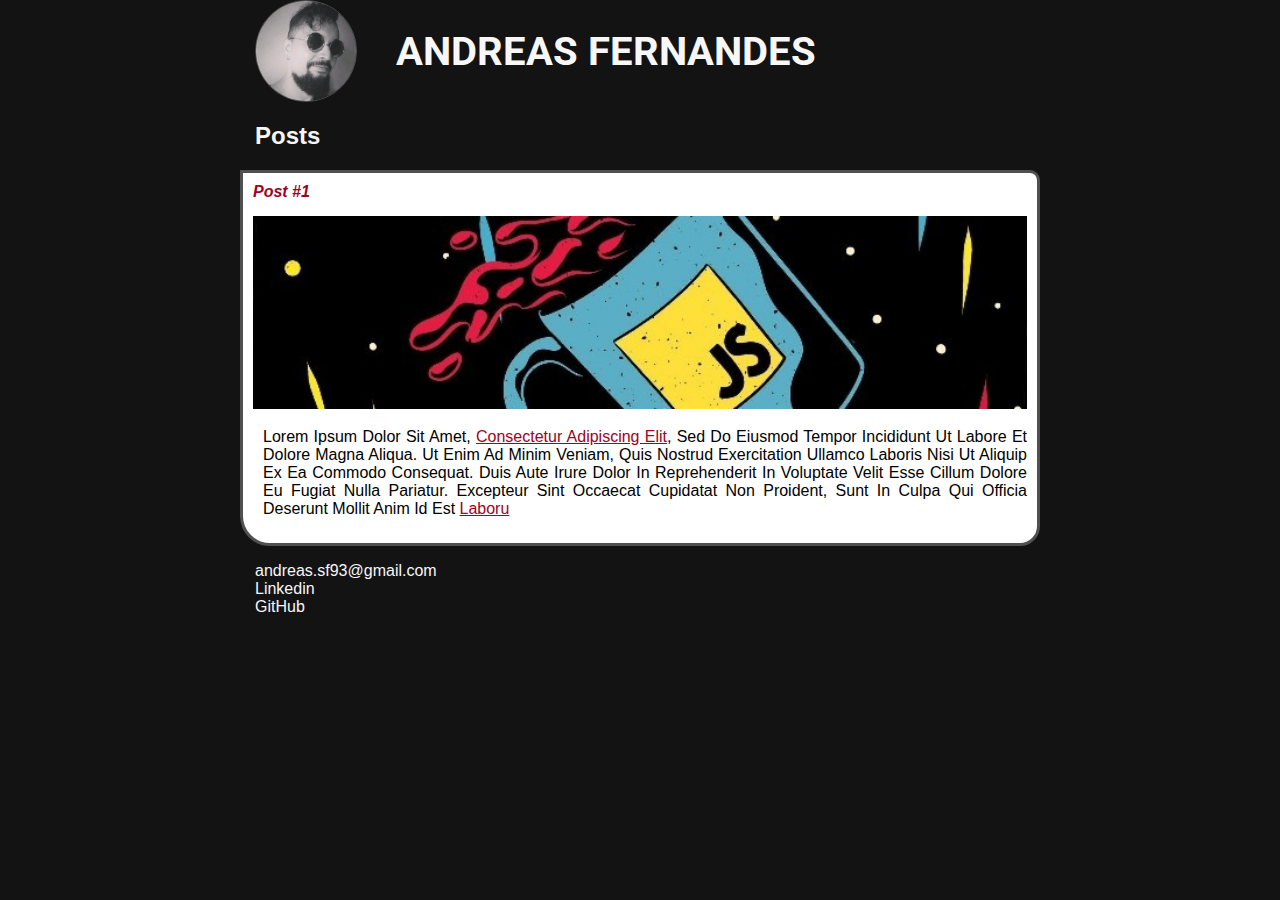
<file: html_css/aula 1/index.html>
<!DOCTYPE html>
<html lang="pt-BR">
<head>
    <meta charset="UTF-8">
    <meta http-equiv="X-UA-Compatible" content="IE=edge">
    <meta name="viewport" content="width=device-width, initial-scale=1.0">
    <title>Andreas Fernandes</title>
    <link rel="stylesheet" href="style.css">
    <link rel="preconnect" href="https://fonts.googleapis.com">
    <link rel="preconnect" href="https://fonts.gstatic.com" crossorigin>
    <link href="https://fonts.googleapis.com/css2?family=Roboto:ital,wght@1,700&family=Source+Serif+Pro:ital,wght@1,900&display=swap" rel="stylesheet">
</head>
<body>
    <header class="title-container"> 
        <img src="avatar.jpeg" width="100"  height="100" alt="foto do meu perfil" class="foto">
        <h1 id="title">Andreas Fernandes</h1>
    </header>
    <section>
        <header>
            <h2 class="subtitle">Posts</h2>
        </header>
        <article class="post">
            <header>
                <h3 class="post-title">Post #1</h3>
                <img src="post_img.jpeg" alt="Img do JS" class="post-img">
            </header>
            <p class="post-content">Lorem ipsum dolor sit amet, <a target="_blank" href="https://www.linkedin.com/in/andreas-fernandes-17bb97190/">consectetur adipiscing elit</a>, sed do eiusmod tempor incididunt ut labore et dolore magna aliqua. Ut enim ad minim veniam, quis nostrud exercitation ullamco laboris nisi ut aliquip ex ea commodo consequat. Duis aute irure dolor in reprehenderit in voluptate velit esse cillum dolore eu fugiat nulla pariatur. Excepteur sint occaecat cupidatat non proident, sunt in culpa qui officia deserunt mollit anim id est <a href="mailto:andreas.sf93@gmail.com">laboru</a></p>
        </article>
    </section>
    <footer>
        <ul class="contacts-list">
            <li>
                <a href="mailto:andreas.sf93@gmail.com" target="_blank">andreas.sf93@gmail.com</a>
            </li>
            <li>
                <a href="https://www.linkedin.com/in/andreas-fernandes-17bb97190/" target="_blank">Linkedin</a>
            </li>
            <li>
                <a href="https://github.com/andreasfernandes93" target="_blank">GitHub</a>
            </li>
        </ul>
    </footer>
</body>
</html>
</file>
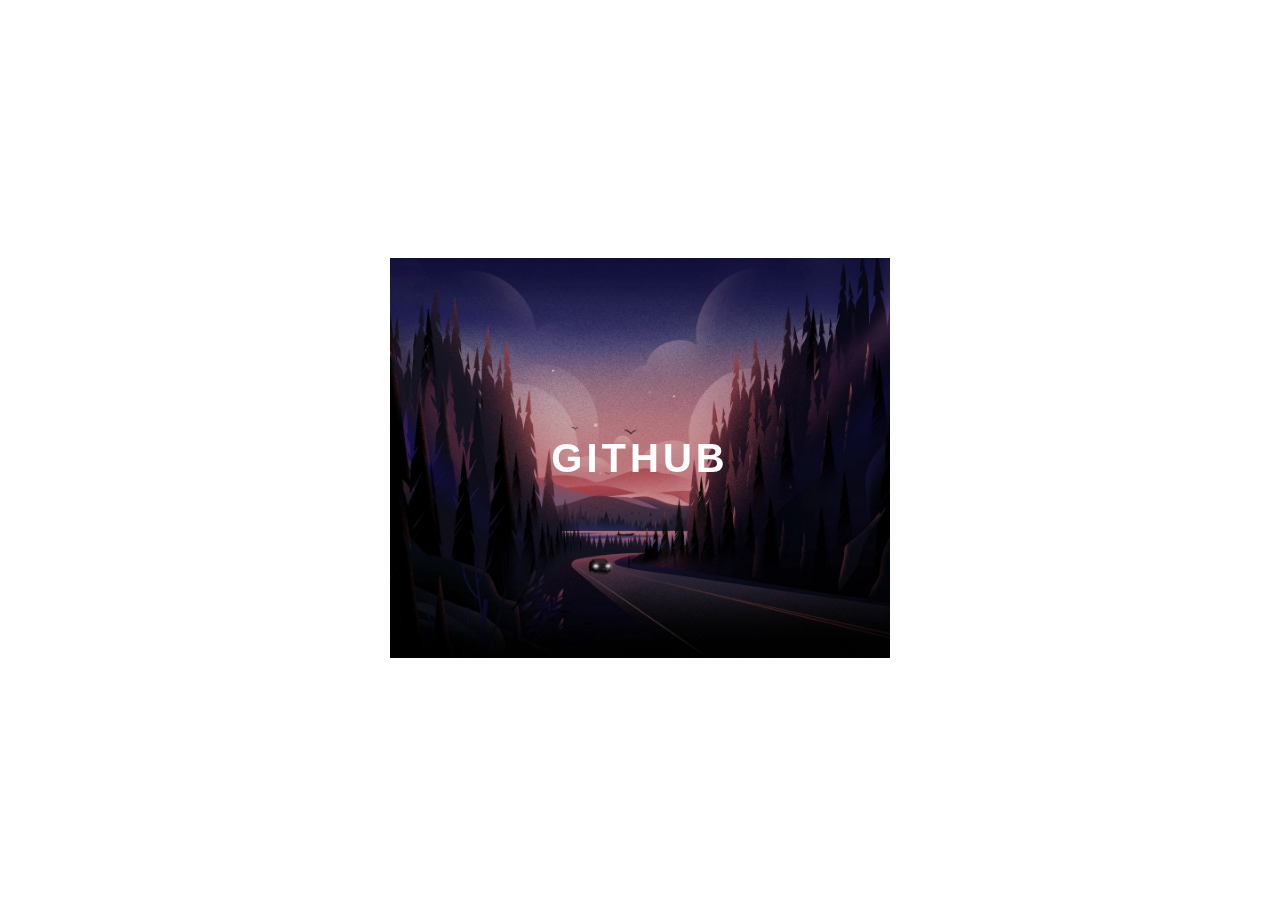
<file: html_css/aula 2/index.html>
<!DOCTYPE html>
<html lang="en">
<head>
    <meta charset="UTF-8">
    <meta http-equiv="X-UA-Compatible" content="IE=edge">
    <meta name="viewport" content="width=device-width, initial-scale=1.0">
    <title>Document</title>
    <link rel="stylesheet" href="style.css"
</head>
<body>
    <div class="container">
        <div class="card">
            <div class="card-wrapper">
                <h2>GitHub</h2>
                <p>Veja meus Projetos!</p>
            </div>
        </div>

    </div>
</body>
</html>
</file>
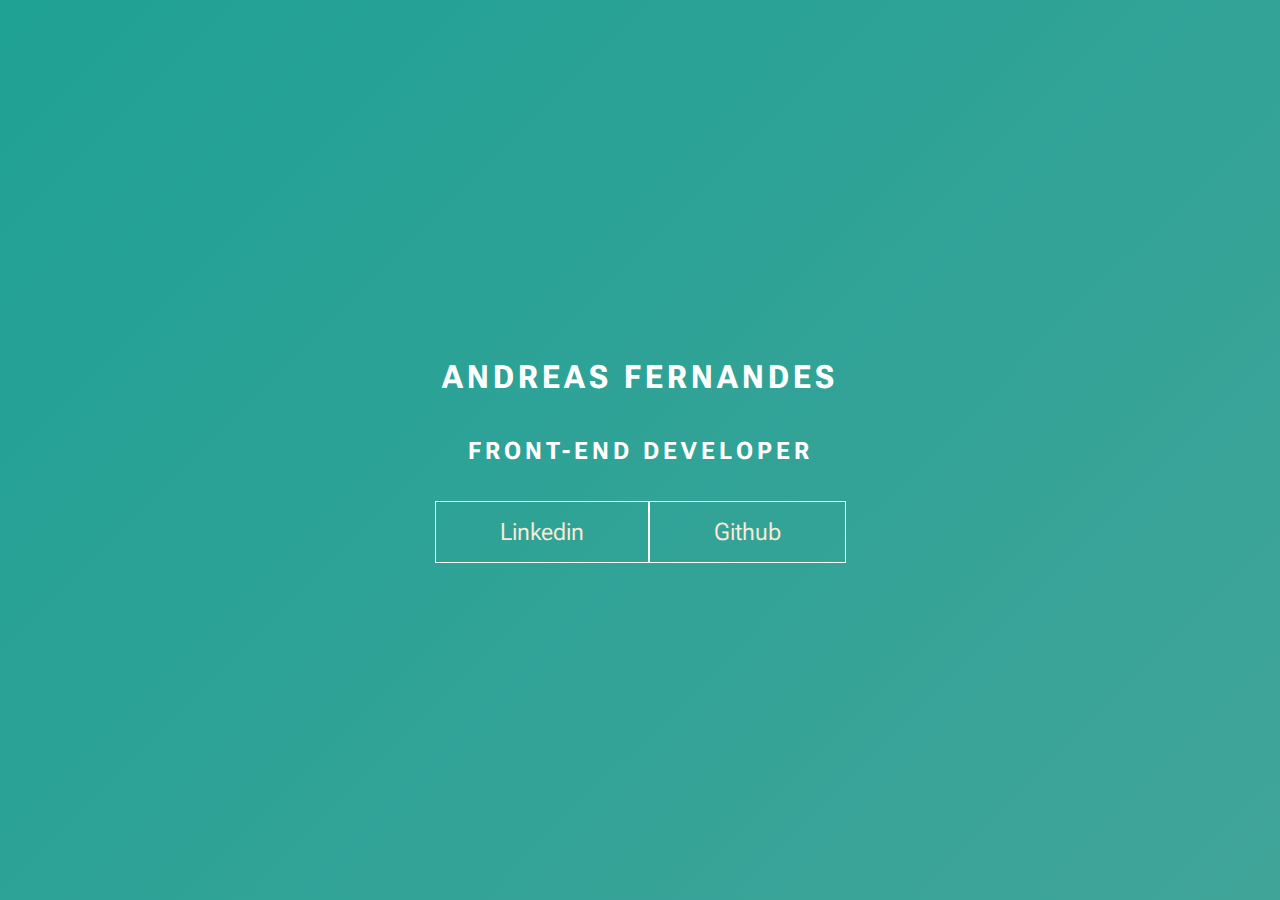
<file: html_css/aula 4/index.html>
<!DOCTYPE html>
<html lang="en">
<head>
    <meta charset="UTF-8">
    <meta http-equiv="X-UA-Compatible" content="IE=edge">
    <meta name="viewport" content="width=device-width, initial-scale=1.0">
    <title>KeyFrames</title>
    <link rel="stylesheet" href="style.css">
</head>
<body>
    <main class="wrapper">
        <h1>Andreas Fernandes</h1>
        <h2>Front-end Developer</h2>
        <div class="social-media">
            <a href="#">Linkedin</a>
            <a href="#">Github</a>
        </div>
    </main>
</body>
</html>
</file>
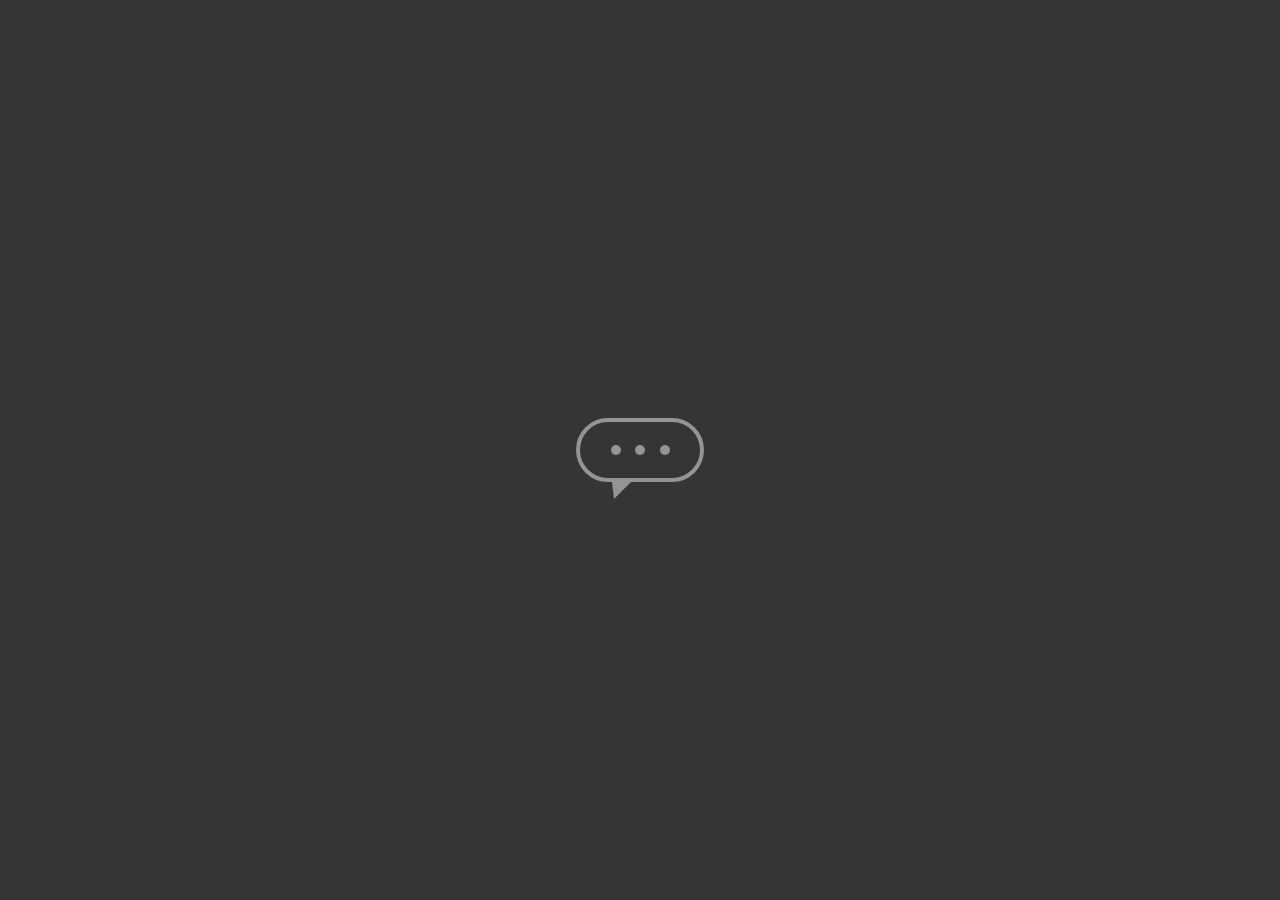
<file: html_css/aula 5/index.html>
<!DOCTYPE html>
<html lang="en">
<head>
    <meta charset="UTF-8">
    <meta http-equiv="X-UA-Compatible" content="IE=edge">
    <meta name="viewport" content="width=device-width, initial-scale=1.0">
    <title>Document</title>
    <link rel="stylesheet" href="style.css"
</head>
<body>
    <main class="container">
        <div class="chatbot">
            <div class="chatbot_load"></div>
            <div class="chatbot_load"></div>
            <div class="chatbot_load"></div>
        </div>
    </main>
</body>
</html>
</file>
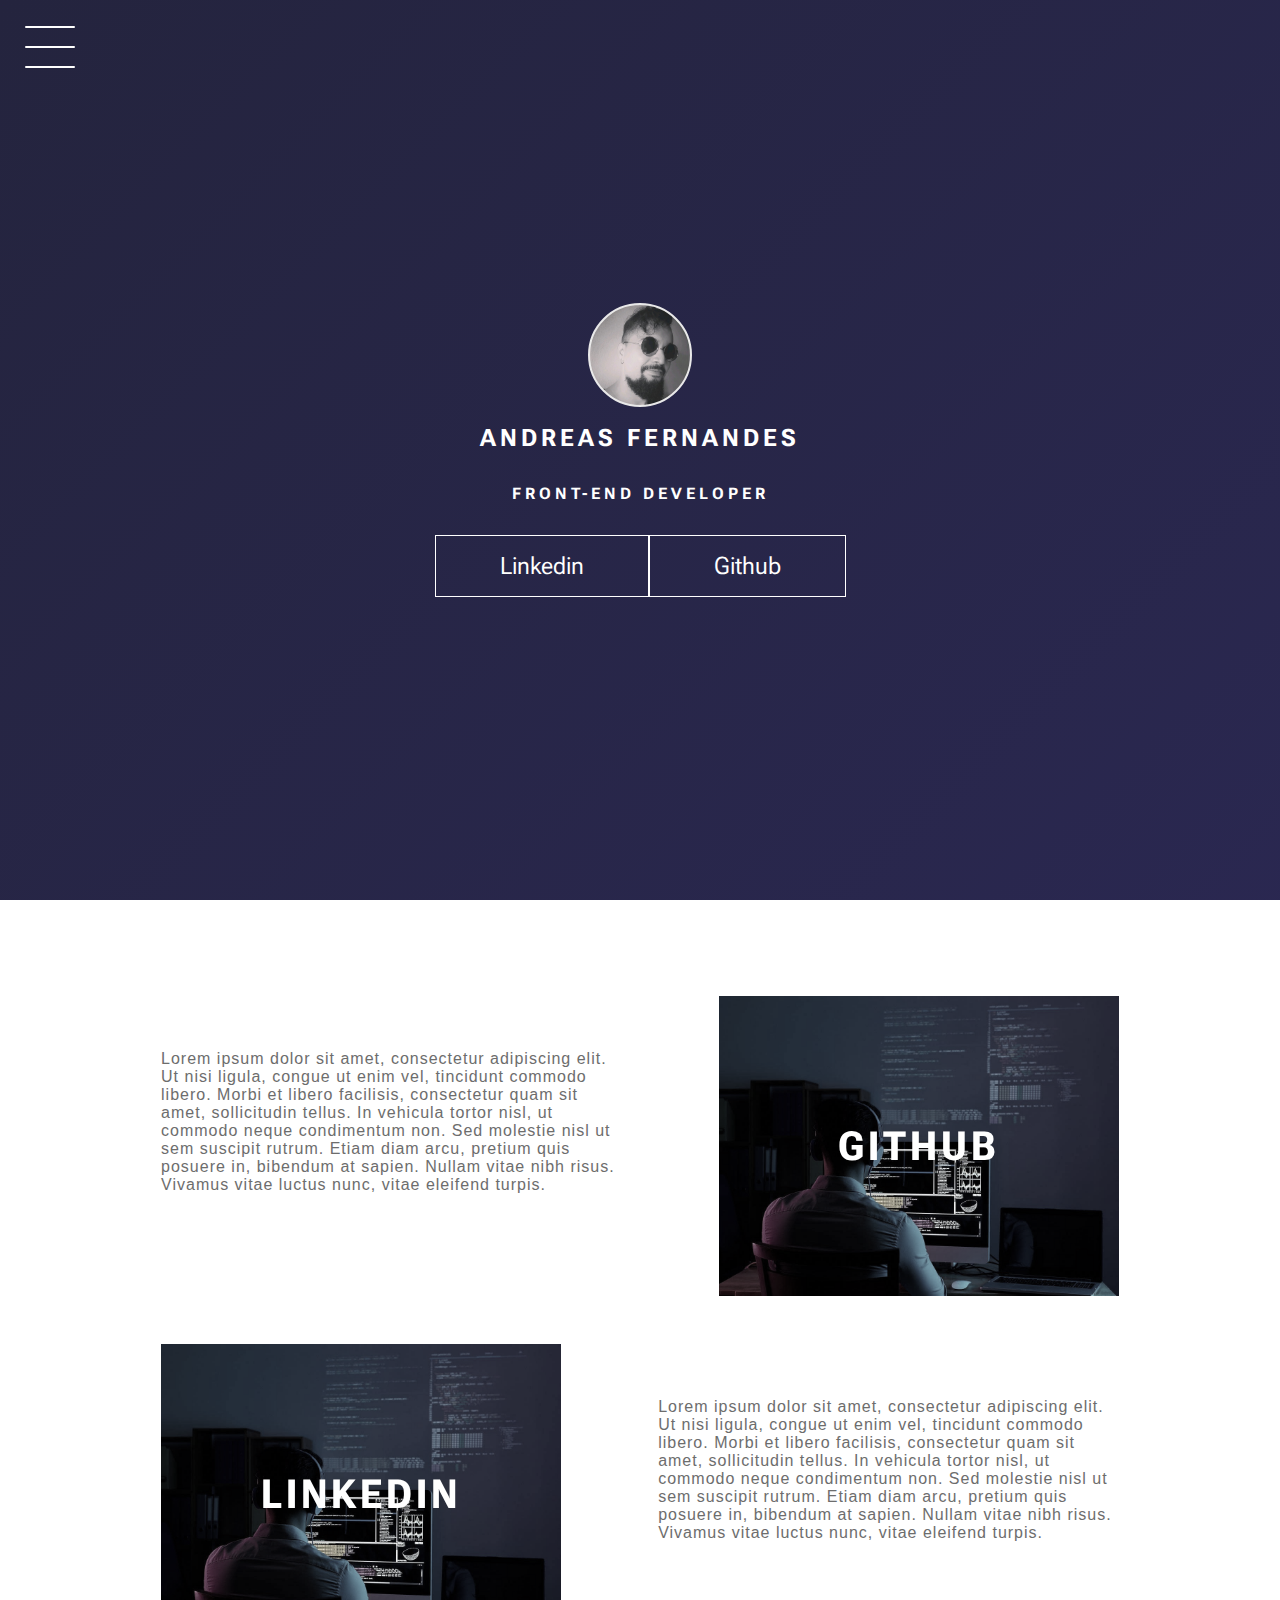
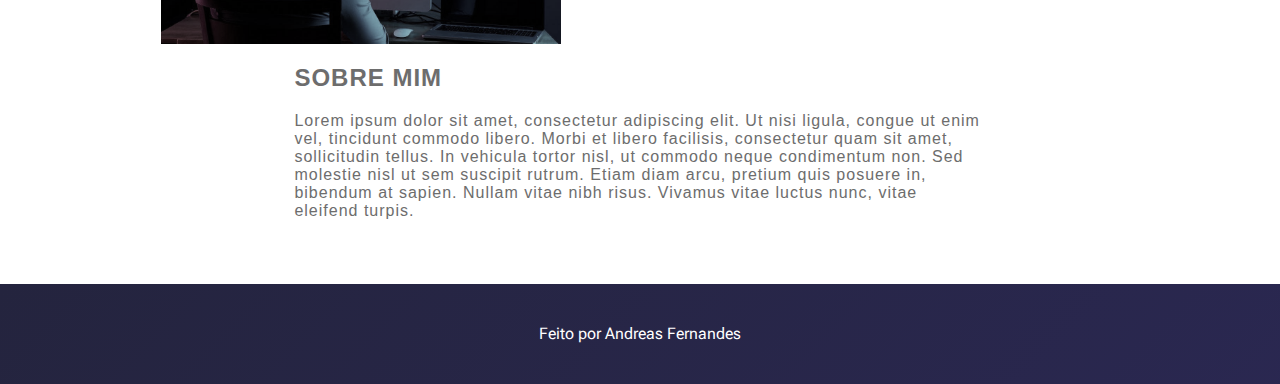
<file: html_css/projeto final/index.html>
<!DOCTYPE html>
<html lang="en">
<head>
    <meta charset="UTF-8">
    <meta http-equiv="X-UA-Compatible" content="IE=edge">
    <meta name="viewport" content="width=device-width, initial-scale=1.0">
    <title>Portifolio Andreas Fernandes</title>
    <link rel="stylesheet" href="style.css"
</head>
<body>
    <header class="header_container">
        <div class="foto"></div>
        <div class="header">
        <div class="checkbox-container">
            <div class="checkbox-wrapper">
                <input type="checkbox" id="toggle">
                <label class="checkbox" for="toggle">
                    <div class="trace"></div>
                    <div class="trace"></div>
                    <div class="trace"></div>
                </label>
                <div class="menu"></div>
                <nav class="menu-itens">
                    <ul>
                        <li>
                            <a href="#">Home</a>
                        </li>
                        <li>
                            <a href="#">Sobre</a>
                        </li>
                        <li>
                            <a href="#">Projetos</a>
                        </li>
                    </ul>
                </nav>
            </div>
        </div>
        </div>
        <h1>Andreas Fernandes</h1>
        <h3>Front-end Developer</h3>
        <div class="social-media">
            <a href="#">Linkedin</a>
            <a href="">Github</a>
        </div>

    </header>

    <main class="container">
        <div class="card-container">
            <div class="card-text">Lorem ipsum dolor sit amet, consectetur adipiscing elit. Ut nisi ligula, congue ut enim vel, tincidunt commodo libero. Morbi et libero facilisis, consectetur quam sit amet, sollicitudin tellus. In vehicula tortor nisl, ut commodo neque condimentum non. Sed molestie nisl ut sem suscipit rutrum. Etiam diam arcu, pretium quis posuere in, bibendum at sapien. Nullam vitae nibh risus. Vivamus vitae luctus nunc, vitae eleifend turpis. 
            </div>
            <div class="card">
                <div class="card-wrapper">
                    <h2>Github</h2>
                    <p>Veja meus Projetos</p>
                </div>
            </div>
        </div>
    
        <div class="card-container">
                <div class="card">
                <div class="card-wrapper">
                    <h2>Linkedin</h2>
                    <p>Acompanhe minha carreira</p>
                </div>
            </div>
            <div class="card-text">Lorem ipsum dolor sit amet, consectetur adipiscing elit. Ut nisi ligula, congue ut enim vel, tincidunt commodo libero. Morbi et libero facilisis, consectetur quam sit amet, sollicitudin tellus. In vehicula tortor nisl, ut commodo neque condimentum non. Sed molestie nisl ut sem suscipit rutrum. Etiam diam arcu, pretium quis posuere in, bibendum at sapien. Nullam vitae nibh risus. Vivamus vitae luctus nunc, vitae eleifend turpis. 
            </div>
        </div>

        <div class="card-container">
            <div id="sobre">
                <h2>SOBRE MIM</h2>
                <p>Lorem ipsum dolor sit amet, consectetur adipiscing elit. Ut nisi ligula, congue ut enim vel, tincidunt commodo libero. Morbi et libero facilisis, consectetur quam sit amet, sollicitudin tellus. In vehicula tortor nisl, ut commodo neque condimentum non. Sed molestie nisl ut sem suscipit rutrum. Etiam diam arcu, pretium quis posuere in, bibendum at sapien. Nullam vitae nibh risus. Vivamus vitae luctus nunc, vitae eleifend turpis.</p> 
            </div>
        </div>
            
    </main>
    <footer class="footer">Feito por Andreas Fernandes</footer>
</body>
</html>
</file>
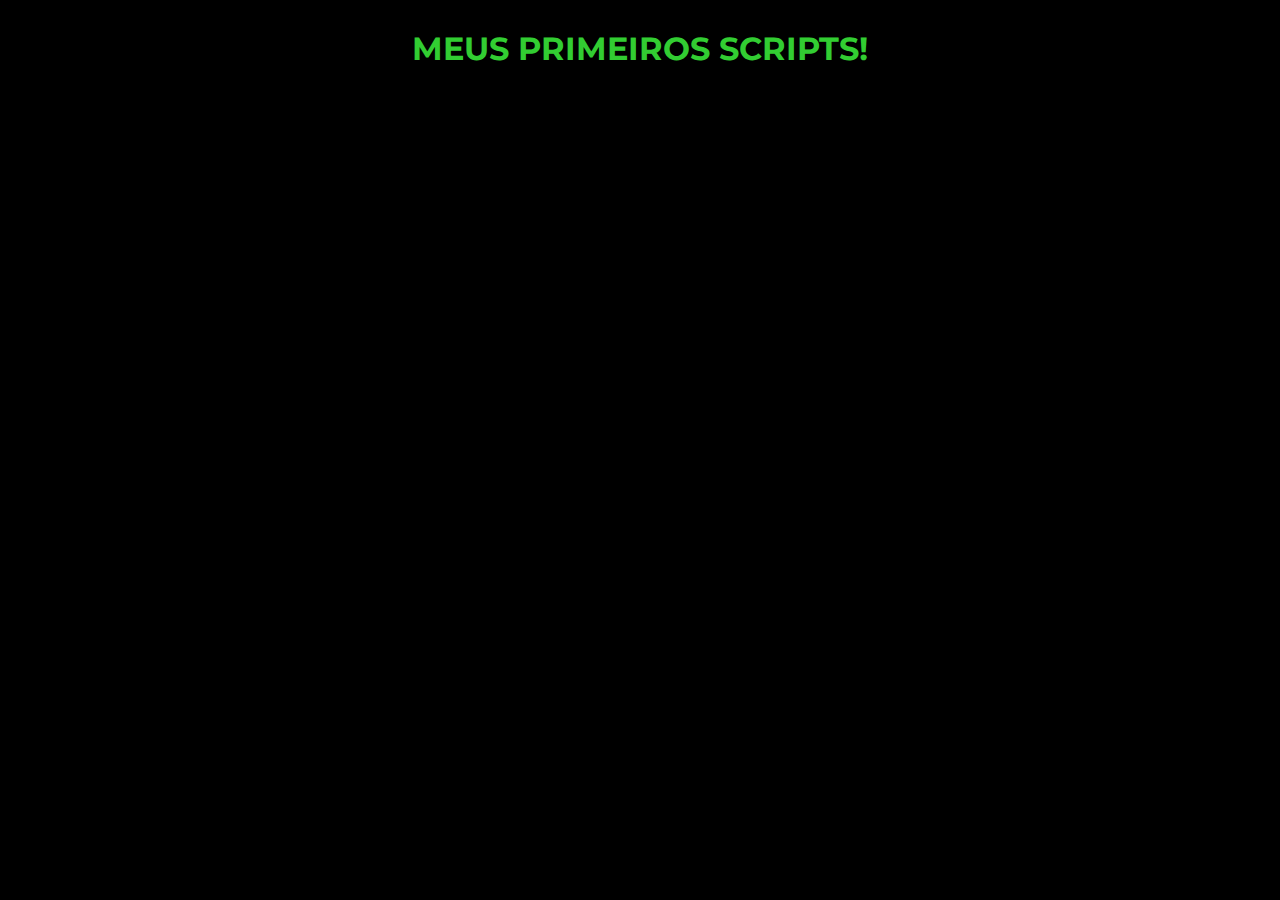
<file: js/Introdução a js/aula 01/index.html>
<!DOCTYPE html>
<html lang="pt-BR">
<head>
    <meta charset="UTF-8">
    <meta http-equiv="X-UA-Compatible" content="IE=edge">
    <meta name="viewport" content="width=device-width, initial-scale=1.0">
    <title>Aula 1 - Primeiro Script</title>
    <link rel="stylesheet" href="./assets/styles.css"/>
</head>
<body>
    <h1>Meus primeiros Scripts!</h1>
    
    <script src="./assets/script.js"></script>
</body>
</html>
</file>
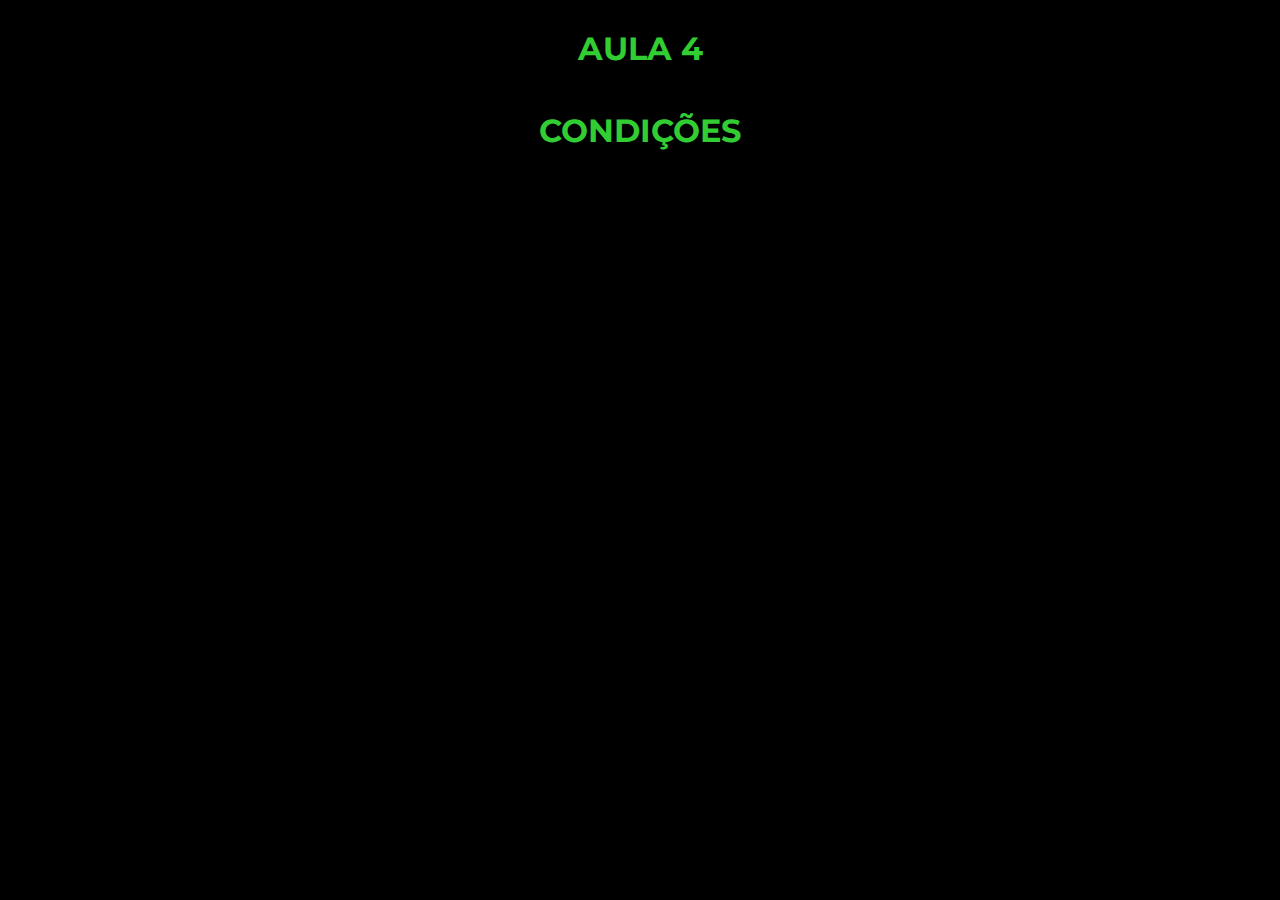
<file: js/Introdução a js/aula04/index.htm>
<!DOCTYPE html>
<html lang="en">
<head>
    <meta charset="UTF-8">
    <meta http-equiv="X-UA-Compatible" content="IE=edge">
    <meta name="viewport" content="width=device-width, initial-scale=1.0">
    <title>Aula 4 - Condições </title>
    <link rel="stylesheet" href="style.css"/>
</head>
<body>
    <h1>Aula 4</h1>
    <h1>Condições</h1>
    
    <script src="script.js"></script>
</body>
</html>
</file>
<file: js/Introdução a js/aula05/index.htm>
<!DOCTYPE html>
<html lang="en">
<head>
    <meta charset="UTF-8">
    <meta http-equiv="X-UA-Compatible" content="IE=edge">
    <meta name="viewport" content="width=device-width, initial-scale=1.0">
    <title>Aula 5 - Funções </title>
    <link rel="stylesheet" href="style.css"/>
</head>
<body>
    <h1>Aula 5</h1>
    <h2>Funções</h2>
    
    <script src="script.js"></script>
</body>
</html>
</file>
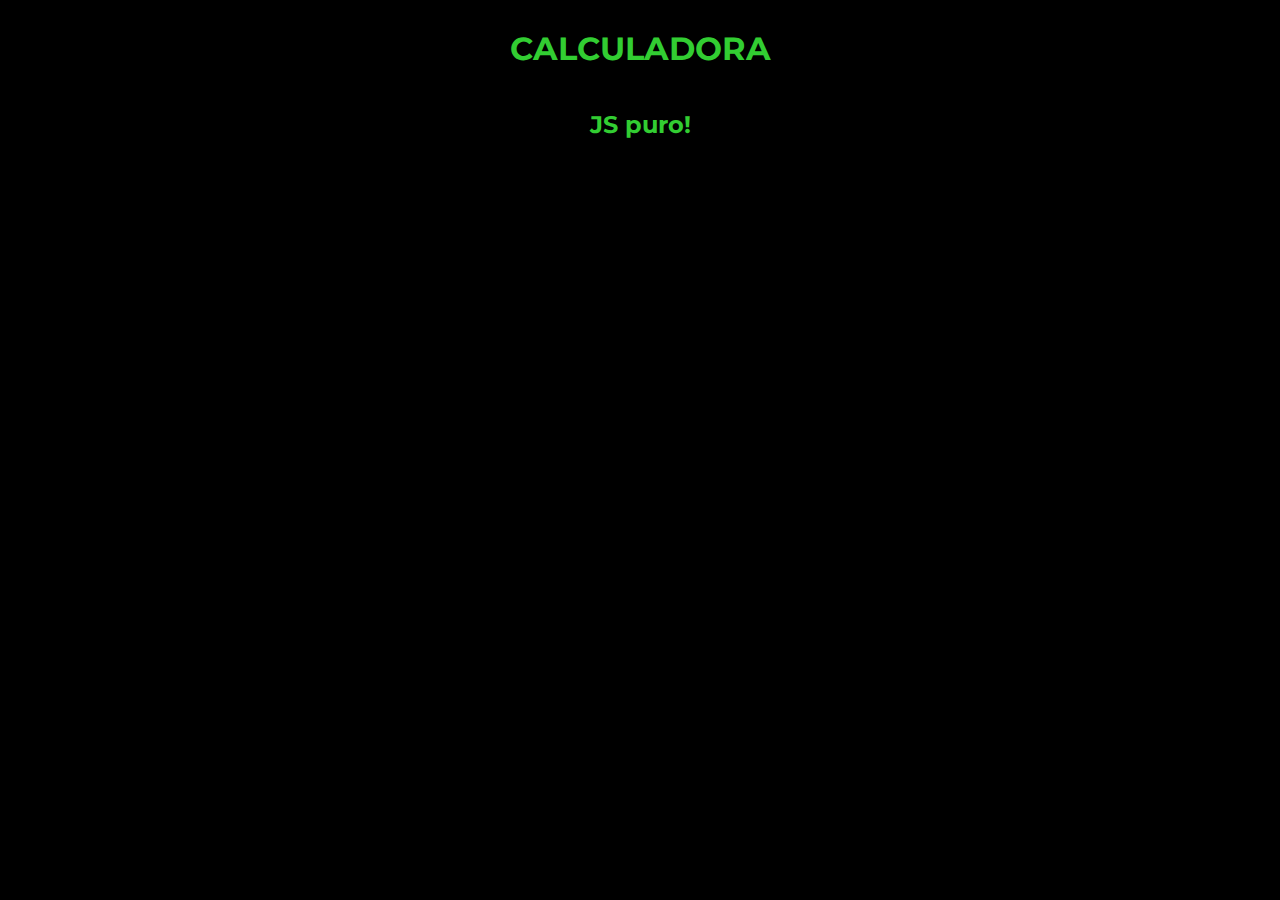
<file: js/Introdução a js/calculadora/index.htm>
<!DOCTYPE html>
<html lang="en">
<head>
    <meta charset="UTF-8">
    <meta http-equiv="X-UA-Compatible" content="IE=edge">
    <meta name="viewport" content="width=device-width, initial-scale=1.0">
    <title>Calculadora </title>
    <link rel="stylesheet" href="style.css"/>
</head>
<body>
    <h1>Calculadora</h1>
    <h2>JS puro!</h2>
    
    <script src="script.js"></script>
</body>
</html>
</file>
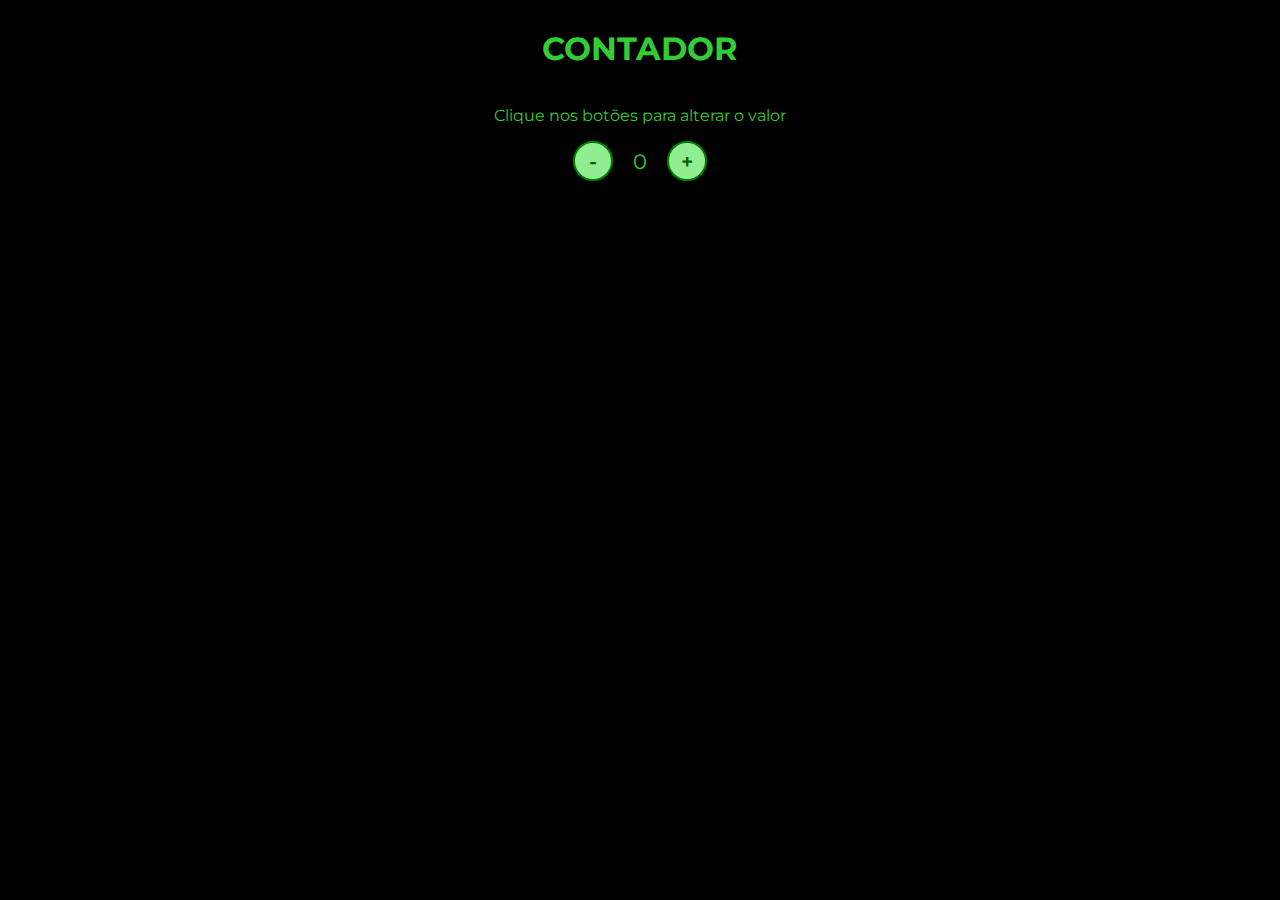
<file: js/Introdução a js/contador/index.html>
<!DOCTYPE html>
<html lang="pt-BR">
<head>
    <meta charset="UTF-8">
    <meta http-equiv="X-UA-Compatible" content="IE=edge">
    <meta name="viewport" content="width=device-width, initial-scale=1.0">
    <title>Contador</title>
    <link rel="stylesheet" href="./assets/css/styles.css"/>
    
</head>
<body>
    <h1>Contador</h1>
    <p>Clique nos botões para alterar o valor</p>
    <div id="counter">
        <button id="subtrair">-</button>
        <span id="numeroAtual">0</span>
        <button id="somar">+</button>
    </div>

    <script src="./assets/js/script.js"></script>
</body>
</html>

<!-- <button name="subtrair" onclick="decrement()">-</button>
<span id="numeroAtual">0</span>
<button name="somar" onclick="increment()">+</button> -->
</file>
<file: html_css/aula 1/style.css>
body {
    background: #131314;
    font-family: Verdana, Geneva, Tahoma, sans-serif;
    max-width: 800px;
    margin: auto;
}

.title-container{
    display: flex;
    align-items: center;
    padding-left: 15px;
}

.foto{
    border:1px solid hsl(0, 0%, 31%);
    border-radius: 50%;
    }

#title, .subtitle, .post-title {
    color: #f7f7f7; 
}

#title {
    font-family: 'Roboto', sans-serif;
    font-size: 40px;
    text-transform: uppercase;
    padding-left: 5%;
    }

a {
    color: #a00123;
}

.subtitle {
    padding-left: 15px;
}

.post-title {
    color: #a00123;
    font-size: 16px;
    font-style: italic;
    margin: 0;
    margin-bottom: 15px;
}

.post{
    background: #fff;
    padding: 10px;
    border: 3px solid #505050;
    margin-bottom: 15px;
    border-radius: 0 10px 20px 30px;
}

.post-content {
    margin: 0;
    margin-bottom: 15px;
    text-transform: capitalize;
    text-align: justify;
    padding-left: 10px;
}

.post-img {
    margin-bottom: 15px;
    width: 100%;
}

.contacts-list {
    list-style-type: none;
    padding-left: 15px;
}

.contacts-list li a {
    color: #f7f7f7;
    text-decoration: none;
}
</file>
<file: html_css/aula 2/style.css>
body {
    font-family: sans-serif;
    color: #fff;
}

.container {
    width: 100%;
    height: 100vh;
    display: flex;
    justify-content: center;
    align-items: center;
}

.card {
    height: 400px;
    width: 500px;
    background-image: url('./landscape.webp');
    background-position: center;
    background-repeat: no-repeat;
    background-size: cover;
    display: flex;
    justify-content: center;
    align-items: center;
    filter: grayscale(0.5);
    color:#fff;
    cursor: pointer;
    transition: 0.3s;
}

.card-wrapper {
    text-align: center;
    display: flex;
    flex-direction: column;
    justify-content: center;
    align-items: center;
    position: relative;
}

.card-wrapper::before {
    content: '';
    position: absolute;
    height: 100px;
    width: 100px;
    display: block;
    border: 1px solid white;
    opacity: 0;
    transition: 0.3s;
}

.card-wrapper h2 {
    font-size: 40px;
    text-transform: uppercase;
    letter-spacing: 4px;
    margin: 0;
    transition: 0.3s;
}

.card-wrapper p {
    font-size: 0;
    visibility: hidden;
    opacity: 0;
    font-weight: bold;
    text-transform: uppercase;
    transition: 0.3s;
}

.card:hover {
    filter: unset;
}

.card:hover > .card-wrapper::before {
    height: 300px;
    width: 400px;
    opacity: 1;
}

.card:hover > .card-wrapper p {
    opacity: 1;
    visibility: visible;
    font-size: 14px;
}
</file>
<file: html_css/aula 4/style.css>
@import url('https://fonts.googleapis.com/css2?family=Roboto+Flex:opsz,wght@8..144,100&display=swap');

body {
    margin: 0;
    padding: 0;
    color:#ffff;
    font-family: 'Roboto Flex', sans-serif;
}

.wrapper {
    height: 100vh;
    width: 100vw;
    background: linear-gradient(-45deg, #081378,#085078, #4ca59b, #1fa194);
    background-size: 400% 400%;
    display: flex;
    flex-direction: column;
    justify-content: center;
    align-items: center;
    animation: backgroundTransition 8s ease-in-out infinite
}

h1 {
    text-transform: uppercase;
    letter-spacing: 4px;
}

h2 {
    text-transform: uppercase;
    letter-spacing: 4px;
}

.social-media {
    margin-top: 1rem;
    display: flex;
}

a {
    text-decoration: none;
    color:antiquewhite;
    font-size: 24px;
    padding: 1rem 4rem;
    border: 1px solid #ffff;
    min-width: 4rem;
    display: flex;
    justify-content: center;
    align-items: center;
    transition: .5s cubic-bezier(0.55, 0.025, 0.675, 0.97);
}

a:hover {
    color:#081378;
    background-color: #ffff;  
}

@keyframes backgroundTransition {
    0% {
        background-position: 0% 80%;
    }
    50% {
        background-position: 80% 100%;
    }
    100% {
        background-position: 0% 90%;
    }
}
</file>
<file: html_css/aula 5/style.css>
body {
    margin: 0;
    padding: 0;
    font-family: sans-serif;
}

.container {
    height: 100vh;
    width: 100vw;
    background-color: rgb(53, 53, 53);
    display: flex;
    justify-content: center;
    align-items: center;
}

.chatbot {
    height: 4rem;
    width: 8rem;
    border-radius: 36px;
    border: 4px solid #949494;
    padding: 0 1rem;
    box-sizing: border-box;
    display: flex;
    justify-content: space-evenly;
    align-items: center;
    position: relative;
    transform: translate(0);
    animation: chatTranslate 2s ease-in-out infinite;
}

.chatbot::before {
    content: "";
    width: 0;
    height: 0;
    position: absolute;
    bottom: -1.3rem;
    left: 2rem;
    border-left: 2px solid transparent;
    border-right: 17px solid transparent;
    border-top: 17px solid #949494;
}

.chatbot_load {
    height: 10px;
    width: 10px;
    border-radius: 50%;
    background-color: #949494;
    transform: scale(1);
}

.chatbot_load:nth-child(1) {
    animation: pulse 1.5s ease-in-out infinite;
}
.chatbot_load:nth-child(2) {
    animation: pulse 1.5s ease-in-out infinite;
    animation-delay: 0.2s;
}
.chatbot_load:nth-child(3) {
    animation: pulse 1.5s ease-in-out infinite;
    animation-delay: 0.4s;
}

@keyframes pulse {
    0% {
        transform: scale(1);
    }
    50% {
        transform: scale(1.5);
    }
    100% {
        transform: scale(1);
    }
}

@keyframes chatTranslate {
    0% {
        transform: translateY(0);
    }
    50% {
        transform: translateY(15px);
    }
    100% {
        transform: translateY(0);
    }   
}
</file>
<file: html_css/projeto final/style.css>
@import url('https://fonts.googleapis.com/css2?family=Roboto+Flex:opsz,wght@8..144,100&display=swap');

body {
    margin: 0;
    padding: 0;
    color:#ffff;
    font-family: 'Roboto Flex', sans-serif;
}

/* HEADER */

.foto {
    background-image: url(./avatar.jpeg);
    background-position: center;
    background-repeat: no-repeat;
    background-size: cover;
    position: relative;
    display: flex;
    justify-content: center;
    align-items: center;
    width:100px;  
    height:100px;
    border: 2px solid #e9e9e9;
    border-radius: 50%; 
}

.header_container {
    height: 100vh;
    width: 100vw;
    background: linear-gradient(-45deg,  #0f0c29, #302b63, #24243e);
    background-size: 400% 400%;
    display: flex;
    flex-direction: column;
    justify-content: center;
    align-items: center;
    position: relative;
    animation: FundoAnimado 8s ease-in-out infinite;
}

h1 {
    text-transform: uppercase;
    letter-spacing: 4px;
    font-size: 150%;
}

h3 {
    text-transform: uppercase;
    letter-spacing: 4px;
    font-size: 100%;
}

.social-media {
    margin-top: 1rem;
    display: flex;
}

.social-media a {
    text-decoration: none;
    color: #ffff;
    font-size: 24px;
    padding: 1rem 4rem;
    border: 1px solid #ffff;
    min-width: 4rem;
    display: flex;
    justify-content: center;
    align-items: center;
    transition: .5s cubic-bezier(0.55, 0.025,0.675, 0.97);
}

.social-media a:hover {
    color: #302b63;
    background-color: #ffff;
}

a {
    color: white;
}

li:hover {
    color: #fff;
    text-shadow:
    0 0 5px #fff,
    0 0 10px #fff,
    0 0 20px #fff,
    0 0 40px #0ff,
    0 0 80px #0ff,
    0 0 90px #0ff;
}

@keyframes FundoAnimado {
    0% {
        background-position: 0% 80%;
    }
    50% {
        background-position: 80% 100%;
    }
    100% {
        background-position: 0% 90%;
    }
    
}

.checkbox-container {
    display: flex;
    justify-content: center;
    align-items: center;
}

.checkbox {
    height: 100px;
    width: 100px;
    position: absolute;
    top: 0;
    left: 0;
    display: flex;
    justify-content: center;
    cursor: pointer;
    z-index: 9999;
    transition:  400ms ease-in-out 0s;
}

.checkbox .trace {
    width: 50px;
    height: 2px;
    background-color: #ffff;
    position: absolute;
    border-radius: 4px;
    transition: 0.5s ease-in-out;
}

.checkbox .trace:nth-child(1) {
    top: 26px;
    transform: rotate(0);
}

.checkbox .trace:nth-child(2) {
    top: 46px;
    transform: rotate(0);
}

.checkbox .trace:nth-child(3) {
    top: 66px;
    transform: rotate(0);
}

#toggle {
    display: none;
}

/* MENU */

.menu {
    position: absolute;
    top: 27px;
    left: 30px;
    background: transparent;
    height: 40px;
    width: 40px;
    border-radius: 50%;
    box-shadow: 0px 0px 0px 0px rgb(0, 0, 0);
    z-index: -1;
    transition: 400ms ease-in-out 0s;
}

.menu-itens {
    position: fixed;
    top: 0;
    left: 0;
    width: 100%;
    height: 100%;
    display: flex;
    justify-content: center;
    align-items: center;
    z-index: 2;
    opacity: 0;
    visibility: hidden;
    transition: 400ms ease-in-out 0s;
}

.menu-itens ul {
    list-style-type: none;
}

.menu-itens ul li a {
    margin: 10px 0;
    text-decoration: none;
    text-transform: uppercase;
    letter-spacing: 4px;
    font-size: 35px;
}

/* ANIMAÇÃO MENU */

#toggle:checked + .checkbox .trace:nth-child(1){
    transform: rotate(40deg);
    background-color: #e9e9e9;
    top: 47px;
}

#toggle:checked + .checkbox .trace:nth-child(2){
    transform: translateX(100px);
    width: 30px;
    visibility: hidden;
    opacity: 0;
}

#toggle:checked + .checkbox .trace:nth-child(3){
    transform: rotate(-45deg);
    background-color: #e9e9e9;
    top: 48px;
}

#toggle:checked + .checkbox {
    background-color: black;
}

#toggle:checked ~ .menu {
    box-shadow: 0px 0px 0px 100vmax rgb(0, 0, 0);
    z-index: 1;
}

#toggle:checked ~ .menu-itens {
    visibility: visible;
    opacity: 1;
}

#toggle:not(:checked) ~.menu-itens {
    visibility: hidden;
    opacity: 0;
} 

/* HOME E CARDS */

.container {
    width: 100%;
    height: auto;
    display: flex;
    flex-direction: column;
    justify-content: space-between;
    align-items: center;
    margin: 3rem 0;
}

.card-container {
    display: flex;
    align-items: center;
    justify-content: space-evenly;
    width: 90%;
}

.card {
    height: 300px;
    width: 400px;
    margin: 3rem 0 0 0;
    background-image: url(./dev.jpg);
    background-position: center;
    background-repeat: no-repeat;
    background-size: cover;
    display: flex;
    justify-content: center;
    align-items: center;
    filter: grayscale(0.8);
    color: #ffff;
    cursor: pointer;
    transition: 0.3s;
}

.card-text {
    width: 40%;
    font-family: sans-serif;
    letter-spacing: 1px;
    color:rgb(109, 109, 109)
}

#sobre {
    width: 60%;
    font-family: sans-serif;
    letter-spacing: 1px;
    color:rgb(109, 109, 109)
}

.card-wrapper {
    text-align: center;
    display: flex;
    flex-direction: column;
    justify-content: center;
    align-items: center;
    position: relative;
}

.card-wrapper::before {
    content: "";
    position: absolute;
    height: 100px;
    width: 100px;
    display: block;
    border: 1px solid #e9e9e9;
    opacity: 0;
    transition: 0.3s;
}

.card-wrapper h2 {
    font-size: 40px;
    text-transform: uppercase;
    letter-spacing: 4px;
    margin: 0;
    transition: 0.3s;
}

.card-wrapper p {
    font-size: 0;
    visibility: hidden;
    opacity: 0;
    font-weight: bold;
    text-transform: uppercase;
    transition: 0.3s;
}

.card:hover  {
    filter: unset;
}

.card:hover > .card-wrapper::before {
    opacity: 1;
    width: 350px;
    height: 250px;
}

.card:hover > .card-wrapper p {
    font-size: 14px;
    opacity: 1;
    visibility: visible;
    filter: unset;
}

/* FOOTER */

.footer {
    height: 100px;
    width: 100%;
    background: linear-gradient(-45deg,  #0f0c29, #302b63, #24243e);
    background-size: 400% 400%;
    display: flex;
    flex-direction: column;
    justify-content: center;
    align-items: center;
    position: relative;
    animation: FundoAnimado 8s ease-in-out infinite;
}

/* RESPONSIVO */

@media (max-width:800px) {
    .social-media {
        display: flex;
        flex-direction: column;
    }
    .container {
        margin-top: 0;
    }
    .card-container {
        flex-direction: column;
    }
    .container .card-container:nth-child(1), .container .card-container:nth-child(3) {
        flex-direction: column-reverse;
    }
    .card {
        height: 250px;
        width: 250px;
    }
    .card-text {
        width: 90%;
        margin-top: 2rem;
        text-align: center;
    }
    .card:hover > .card-wrapper::before {
        height: 190px;
        width: 190px;
    }
  
}
</file>
<file: js/Introdução a js/aula 01/assets/styles.css>
@import url('https://fonts.googleapis.com/css2?family=Montserrat:wght@300&display=swap');

* {
    font-family: 'Montserrat', sans-serif;
    color: limegreen;
}

body {
    display: flex;
    align-items: center;
    justify-content: center;
    flex-direction: column;
    background-color: rgb(0, 0, 0);
}

button {
    height: 40px;
    width: 40px;
    border-radius: 50%;
    border: 2px solid green;
    background-color: lightgreen;
    color: darkgreen;
    font-size: 16pt;
    font-weight: 600;
    text-align: center;
}

#counter {
    display: flex;
    }

#numeroAtual {
    display: flex;
    align-items: center;
    margin: 0 20px;
    font-size: 16pt;
}

h1 {
    font-weight: bold;
    text-transform: uppercase;
}
</file>
<file: js/Introdução a js/aula04/style.css>
@import url('https://fonts.googleapis.com/css2?family=Montserrat:wght@300&display=swap');

* {
    font-family: 'Montserrat', sans-serif;
    color: limegreen;
}

body {
    display: flex;
    align-items: center;
    justify-content: center;
    flex-direction: column;
    background-color: rgb(0, 0, 0);
}

button {
    height: 40px;
    width: 40px;
    border-radius: 50%;
    border: 2px solid green;
    background-color: lightgreen;
    color: darkgreen;
    font-size: 16pt;
    font-weight: 600;
    text-align: center;
}

#counter {
    display: flex;
    }

#numeroAtual {
    display: flex;
    align-items: center;
    margin: 0 20px;
    font-size: 16pt;
}

h1 {
    font-weight: bold;
    text-transform: uppercase;
}
</file>
<file: js/Introdução a js/aula05/style.css>
@import url('https://fonts.googleapis.com/css2?family=Montserrat:wght@300&display=swap');

* {
    font-family: 'Montserrat', sans-serif;
    color: limegreen;
}

body {
    display: flex;
    align-items: center;
    justify-content: center;
    flex-direction: column;
    background-color: rgb(0, 0, 0);
}

button {
    height: 40px;
    width: 40px;
    border-radius: 50%;
    border: 2px solid green;
    background-color: lightgreen;
    color: darkgreen;
    font-size: 16pt;
    font-weight: 600;
    text-align: center;
}

#counter {
    display: flex;
    }

#numeroAtual {
    display: flex;
    align-items: center;
    margin: 0 20px;
    font-size: 16pt;
}

h1 {
    font-weight: bold;
    text-transform: uppercase;
}
</file>
<file: js/Introdução a js/calculadora/style.css>
@import url('https://fonts.googleapis.com/css2?family=Montserrat:wght@300&display=swap');

* {
    font-family: 'Montserrat', sans-serif;
    color: limegreen;
}

body {
    display: flex;
    align-items: center;
    justify-content: center;
    flex-direction: column;
    background-color: rgb(0, 0, 0);
}

button {
    height: 40px;
    width: 40px;
    border-radius: 50%;
    border: 2px solid green;
    background-color: lightgreen;
    color: darkgreen;
    font-size: 16pt;
    font-weight: 600;
    text-align: center;
}

#counter {
    display: flex;
    }

#numeroAtual {
    display: flex;
    align-items: center;
    margin: 0 20px;
    font-size: 16pt;
}

h1 {
    font-weight: bold;
    text-transform: uppercase;
}
</file>
<file: js/Introdução a js/contador/assets/css/styles.css>
@import url('https://fonts.googleapis.com/css2?family=Montserrat:wght@300&display=swap');

* {
    font-family: 'Montserrat', sans-serif;
    color: limegreen;
}

body {
    display: flex;
    align-items: center;
    justify-content: center;
    flex-direction: column;
    background-color: rgb(0, 0, 0);
}

button {
    height: 40px;
    width: 40px;
    border-radius: 50%;
    border: 2px solid green;
    background-color: lightgreen;
    color: darkgreen;
    font-size: 16pt;
    font-weight: 600;
    text-align: center;
}

#counter {
    display: flex;
    }

#numeroAtual {
    display: flex;
    align-items: center;
    margin: 0 20px;
    font-size: 16pt;
}

h1 {
    font-weight: bold;
    text-transform: uppercase;
}
</file>
